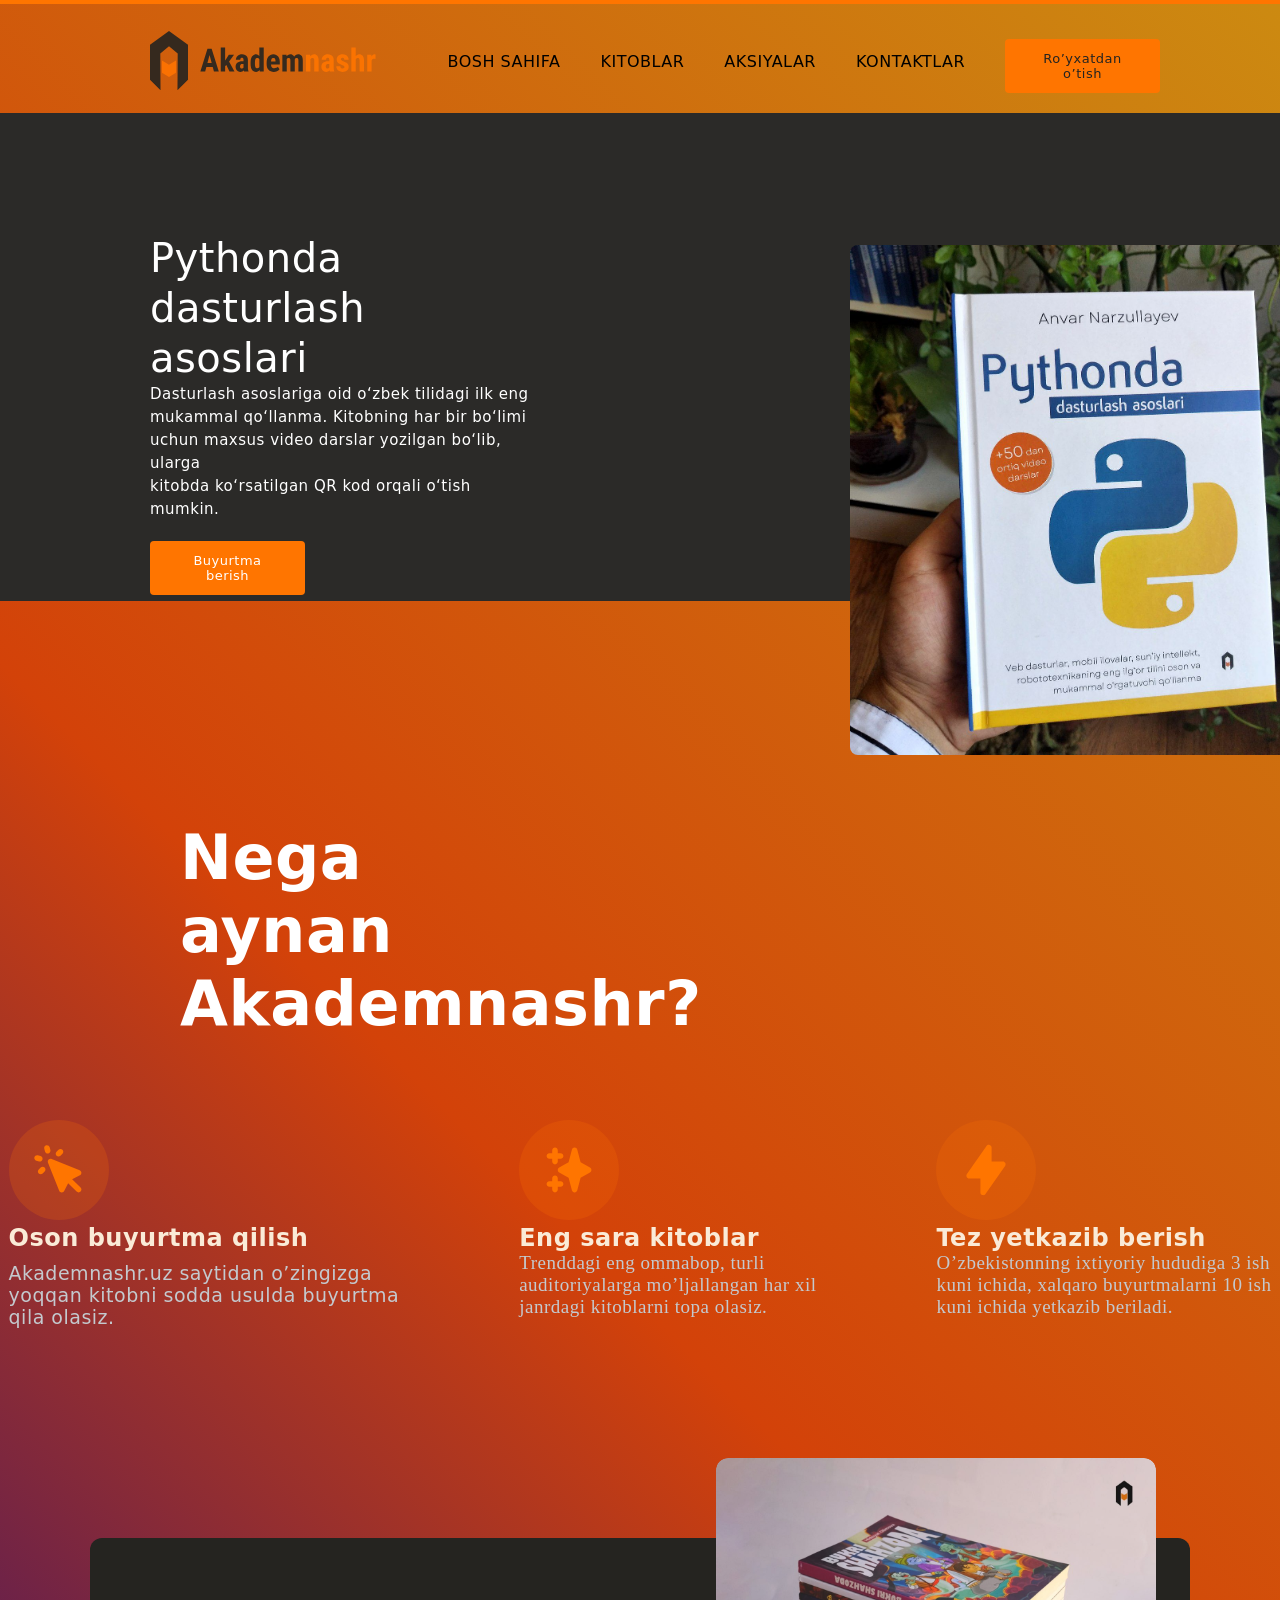
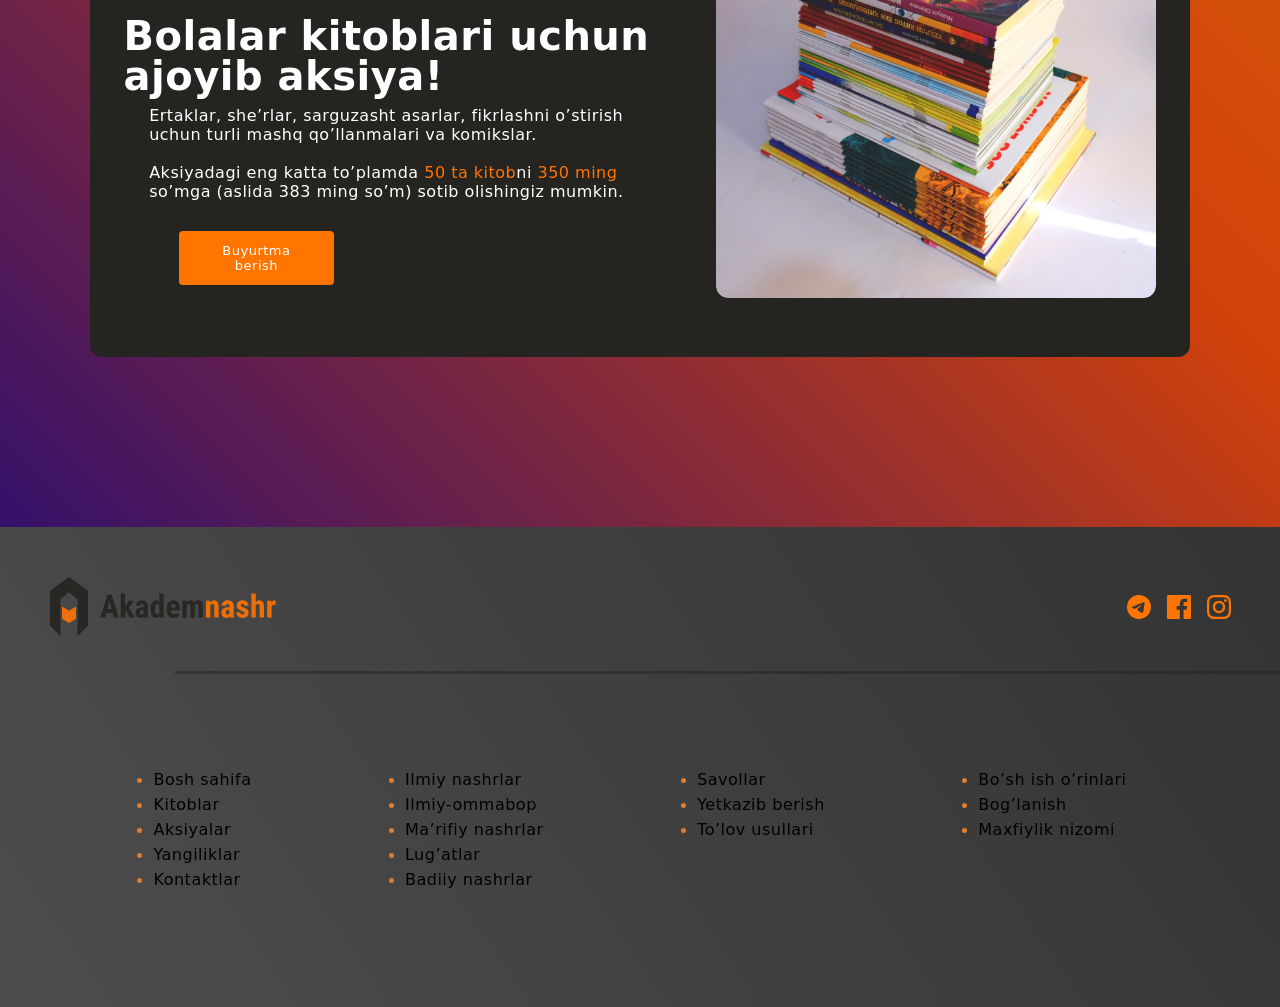
<file: Index.html>
<!DOCTYPE html>
<html lang="uz">

<head>
    <meta charset="UTF-8">
    <meta name="viewport" content="width=device-width, initial-scale=1.0">
    <title>Akademnashr</title>
    <link rel="stylesheet" href="main.css">
</head>

<body>
    <div class="container">
        <header>
            <nav class="navbar">
                <img src="img/logo.svg" alt="Akademnashr Logo" class="site__logo">
                <ul class="nav__ul">
                    <li class="nav__li"><a href="#" class="nav__link">BOSH SAHIFA</a></li>
                    <li class="nav__li"><a href="#" class="nav__link">KITOBLAR</a></li>
                    <li class="nav__li"><a href="#" class="nav__link">AKSIYALAR</a></li>
                    <li class="nav__li"><a href="#" class="nav__link">KONTAKTLAR</a></li>
                    <button class="nav__btn">Ro’yxatdan o’tish</button>
                </ul>
            </nav>
        </header>
        <main class="main">
            <div class="main__div">
                <div class="main__div1">
                    <div class="main__div1--div">
                        <h1 class="main__div1--h1">Pythonda dasturlash <br> asoslari</h1>
                        <p class="main__div1--p">Dasturlash asoslariga oid o‘zbek tilidagi ilk eng <br> mukammal qo‘llanma. Kitobning har bir bo‘limi <br> uchun maxsus video darslar yozilgan bo‘lib, ularga  <br>kitobda ko‘rsatilgan QR kod orqali o‘tish mumkin.</p>
                    </div>
                    <button class="main__div1--btn">Buyurtma berish</button>
                </div>
                <div class="main__div2">
                    <img class="main__div2--img" src="img/815fe94cbe3ed80648bf59a7318c96b15fa691f6.png" alt="Python kitobi">
                </div>
            </div>
        </main>

        <section class="section1">
            <h1 class="s1__h1">Nega aynan <br>Akademnashr?</h1>
            <div class="s1__div">
                <div class="s1__div--div1">
                    <img class="div__div1--img" src="img/feature-icon.svg" alt="Icon">
                    <h4 class="div__div1--h4">Oson buyurtma qilish</h4>
                    <p class="div__div1--p">Akademnashr.uz saytidan o’zingizga <br> yoqqan kitobni sodda usulda buyurtma <br> qila olasiz.</p>
                </div>
                <div class="s1__div--div2">
                    <img class="div__div2--img" src="img/feature-icon (1).svg" alt="Icon">
                    <h4 class="div__div2--h4">Eng sara kitoblar</h4>
                    <p class="div__div2--p">Trenddagi eng ommabop, turli <br> auditoriyalarga mo’ljallangan har xil <br>janrdagi kitoblarni topa olasiz.</p>
                </div>
                <div class="s1__div--div3">
                    <img class="div__div3--img" src="img/feature-icon (2).svg" alt="Icon">
                    <h4 class="div__div3--h4">Tez yetkazib berish</h4>
                    <p class="div__div3--p">O’zbekistonning ixtiyoriy hududiga 3 ish <br> kuni ichida, xalqaro buyurtmalarni 10 ish <br> kuni ichida yetkazib beriladi.</p>
                </div>
            </div>
        </section>

        <section class="section2">
            <div class="s2__div">
                <div class="s2__div--div1">
                    <h1 class="div__div1--h1">Bolalar kitoblari uchun <br>ajoyib aksiya!</h1>
                    <p class="div__div1--p">Ertaklar, she’rlar, sarguzasht asarlar, fikrlashni o’stirish <br> uchun turli mashq qo’llanmalari va komikslar. <br><br>
                    Aksiyadagi eng katta to’plamda <span class="xvr">50 ta kitob</span>ni <span class="xvr">350 ming</span> <br>so’mga (aslida 383 ming so’m) sotib olishingiz mumkin.</p>
                    <button class="s2__div1--btn">Buyurtma berish</button>
                </div>
                <div class="s2__div--div2">
                    <img class="div__div2--img1" src="img/sale-img.svg" alt="Aksiya rasmi">
                </div>
            </div>
        </section>
        
        <footer class="footer"> 
            <div class="footer__div--div1">
                <img class="footer__logo" src="img/logo.svg" alt="Logo">
                <img class="div__div1--img2" src="img/socials.svg" alt="Ijtimoiy tarmoqlar">
            </div>
            <div class="footer__div">
                <div class="footer__div--div2">
                    <ul class="footer__ul1">
                        <li><a href="#" class="footer__ul--li">Bosh sahifa</a></li>
                        <li><a href="#" class="footer__ul1--li">Kitoblar</a></li>
                        <li><a href="#" class="footer__ul1--li">Aksiyalar</a></li>
                        <li><a href="#" class="footer__ul1--li">Yangiliklar</a></li>
                        <li><a href="#" class="footer__ul1--li">Kontaktlar</a></li>
                    </ul>
                </div>
                <div class="footer__div--div3">
                    <ul class="footer__ul2">
                        <li><a href="#" class="footer__ul--li">Ilmiy nashrlar</a></li>
                        <li><a href="#" class="footer__ul2--li">Ilmiy-ommabop</a></li>
                        <li><a href="#" class="footer__ul2--li">Ma’rifiy nashrlar</a></li>
                        <li><a href="#" class="footer__ul2--li">Lug’atlar</a></li>
                        <li><a href="#" class="footer__ul2--li">Badiiy nashrlar</a></li>
                    </ul>
                </div>
                <div class="footer__div--div4">
                    <ul class="footer__ul3">
                        <li><a href="#" class="footer__ul--li">Savollar</a></li>
                        <li><a href="#" class="footer__ul3--li">Yetkazib berish</a></li>
                        <li><a href="#" class="footer__ul3--li">To’lov usullari</a></li>
                    </ul>
                </div>
                <div class="footer__div--div5">
                    <ul class="footer__ul4">
                        <li><a href="#" class="footer__ul--li">Bo’sh ish o’rinlari</a></li>
                        <li><a href="#" class="footer__ul4--li">Bog’lanish</a></li>
                        <li><a href="#" class="footer__ul4--li">Maxfiylik nizomi</a></li>
                    </ul>
                </div>
            </div>
        </footer>
    </div>
</body>
</html>
</file>
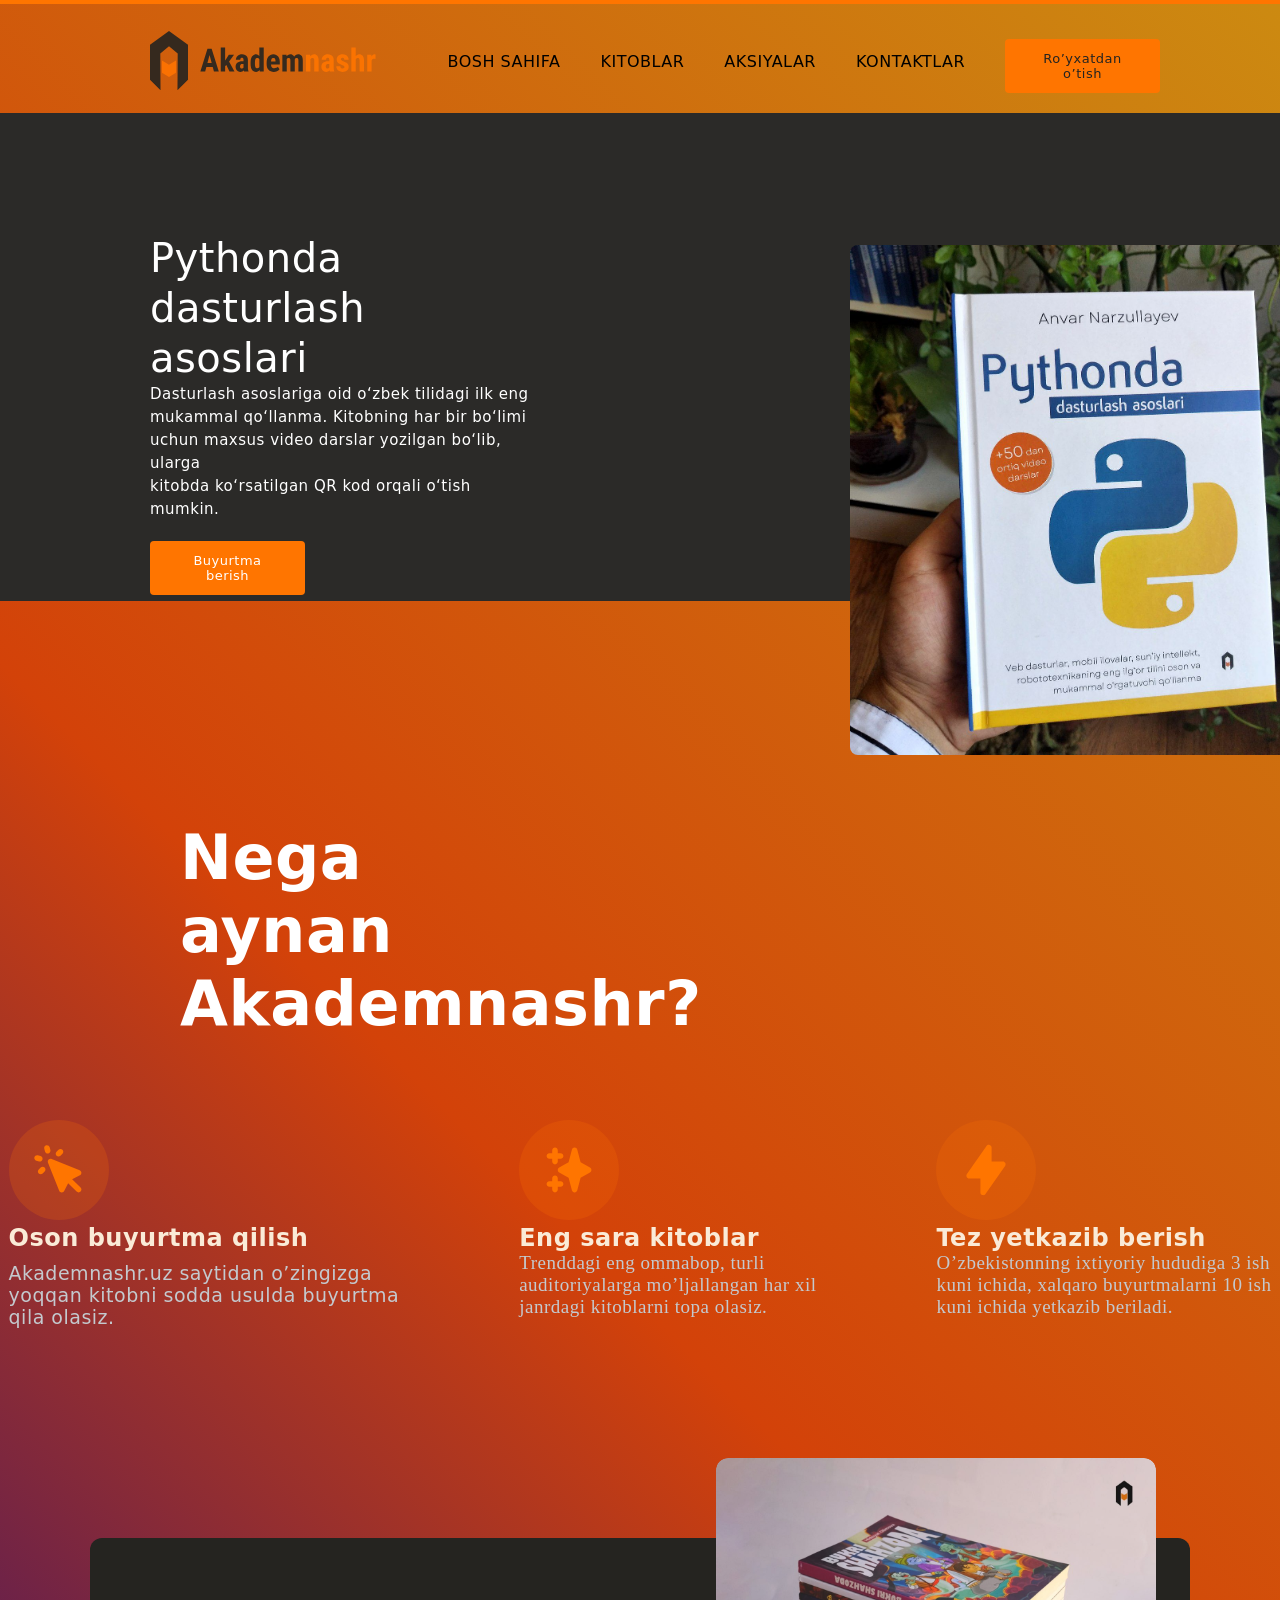
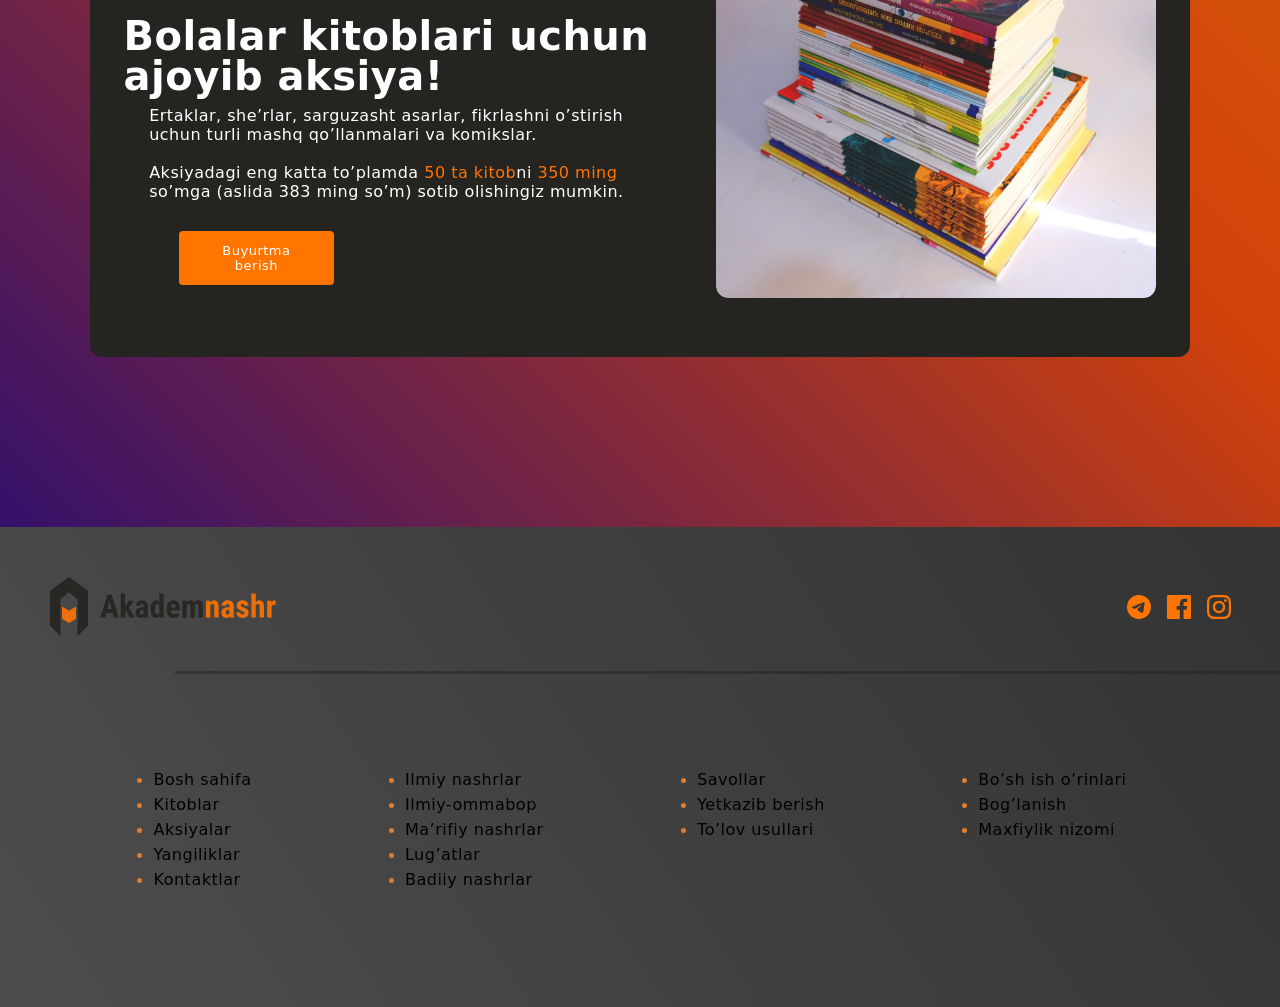
<file: index.html>
<!DOCTYPE html>
<html lang="uz">

<head>
    <meta charset="UTF-8">
    <meta name="viewport" content="width=device-width, initial-scale=1.0">
    <title>Akademnashr</title>
    <link rel="stylesheet" href="main.css">
</head>

<body>
    <div class="container">
        <header>
            <nav class="navbar">
                <img src="./img/logo.svg" alt="Akademnashr Logo" class="site__logo">
                <ul class="nav__ul">
                    <li class="nav__li"><a href="#" class="nav__link">BOSH SAHIFA</a></li>
                    <li class="nav__li"><a href="#" class="nav__link">KITOBLAR</a></li>
                    <li class="nav__li"><a href="#" class="nav__link">AKSIYALAR</a></li>
                    <li class="nav__li"><a href="#" class="nav__link">KONTAKTLAR</a></li>
                    <button class="nav__btn">Ro’yxatdan o’tish</button>
                </ul>
            </nav>
        </header>
        <main class="main">
            <div class="main__div">
                <div class="main__div1">
                    <div class="main__div1--div">
                        <h1 class="main__div1--h1">Pythonda dasturlash <br> asoslari</h1>
                        <p class="main__div1--p">Dasturlash asoslariga oid o‘zbek tilidagi ilk eng <br> mukammal qo‘llanma. Kitobning har bir bo‘limi <br> uchun maxsus video darslar yozilgan bo‘lib, ularga  <br>kitobda ko‘rsatilgan QR kod orqali o‘tish mumkin.</p>
                    </div>
                    <button class="main__div1--btn">Buyurtma berish</button>
                </div>
                <div class="main__div2">
                    <img class="main__div2--img" src="./img/815fe94cbe3ed80648bf59a7318c96b15fa691f6.png" alt="Python kitobi">
                </div>
            </div>
        </main>

        <section class="section1">
            <h1 class="s1__h1">Nega aynan <br>Akademnashr?</h1>
            <div class="s1__div">
                <div class="s1__div--div1">
                    <img class="div__div1--img" src="./img/feature-icon.svg" alt="Icon">
                    <h4 class="div__div1--h4">Oson buyurtma qilish</h4>
                    <p class="div__div1--p">Akademnashr.uz saytidan o’zingizga <br> yoqqan kitobni sodda usulda buyurtma <br> qila olasiz.</p>
                </div>
                <div class="s1__div--div2">
                    <img class="div__div2--img" src="./img/feature-icon (1).svg" alt="Icon">
                    <h4 class="div__div2--h4">Eng sara kitoblar</h4>
                    <p class="div__div2--p">Trenddagi eng ommabop, turli <br> auditoriyalarga mo’ljallangan har xil <br>janrdagi kitoblarni topa olasiz.</p>
                </div>
                <div class="s1__div--div3">
                    <img class="div__div3--img" src="./img/feature-icon (2).svg" alt="Icon">
                    <h4 class="div__div3--h4">Tez yetkazib berish</h4>
                    <p class="div__div3--p">O’zbekistonning ixtiyoriy hududiga 3 ish <br> kuni ichida, xalqaro buyurtmalarni 10 ish <br> kuni ichida yetkazib beriladi.</p>
                </div>
            </div>
        </section>

        <section class="section2">
            <div class="s2__div">
                <div class="s2__div--div1">
                    <h1 class="div__div1--h1">Bolalar kitoblari uchun <br>ajoyib aksiya!</h1>
                    <p class="div__div1--p">Ertaklar, she’rlar, sarguzasht asarlar, fikrlashni o’stirish <br> uchun turli mashq qo’llanmalari va komikslar. <br><br>
                    Aksiyadagi eng katta to’plamda <span class="xvr">50 ta kitob</span>ni <span class="xvr">350 ming</span> <br>so’mga (aslida 383 ming so’m) sotib olishingiz mumkin.</p>
                    <button class="s2__div1--btn">Buyurtma berish</button>
                </div>
                <div class="s2__div--div2">
                    <img class="div__div2--img1" src="./img/sale-img.svg" alt="Aksiya rasmi">
                </div>
            </div>
        </section>
        
        <footer class="footer"> 
            <div class="footer__div--div1">
                <img class="footer__logo" src="./img/logo.svg" alt="Logo">
                <img class="div__div1--img2" src="./img/socials.svg" alt="Ijtimoiy tarmoqlar">
            </div>
            <div class="footer__div">
                <div class="footer__div--div2">
                    <ul class="footer__ul1">
                        <li><a href="#" class="footer__ul--li">Bosh sahifa</a></li>
                        <li><a href="#" class="footer__ul1--li">Kitoblar</a></li>
                        <li><a href="#" class="footer__ul1--li">Aksiyalar</a></li>
                        <li><a href="#" class="footer__ul1--li">Yangiliklar</a></li>
                        <li><a href="#" class="footer__ul1--li">Kontaktlar</a></li>
                    </ul>
                </div>
                <div class="footer__div--div3">
                    <ul class="footer__ul2">
                        <li><a href="#" class="footer__ul--li">Ilmiy nashrlar</a></li>
                        <li><a href="#" class="footer__ul2--li">Ilmiy-ommabop</a></li>
                        <li><a href="#" class="footer__ul2--li">Ma’rifiy nashrlar</a></li>
                        <li><a href="#" class="footer__ul2--li">Lug’atlar</a></li>
                        <li><a href="#" class="footer__ul2--li">Badiiy nashrlar</a></li>
                    </ul>
                </div>
                <div class="footer__div--div4">
                    <ul class="footer__ul3">
                        <li><a href="#" class="footer__ul--li">Savollar</a></li>
                        <li><a href="#" class="footer__ul3--li">Yetkazib berish</a></li>
                        <li><a href="#" class="footer__ul3--li">To’lov usullari</a></li>
                    </ul>
                </div>
                <div class="footer__div--div5">
                    <ul class="footer__ul4">
                        <li><a href="#" class="footer__ul--li">Bo’sh ish o’rinlari</a></li>
                        <li><a href="#" class="footer__ul4--li">Bog’lanish</a></li>
                        <li><a href="#" class="footer__ul4--li">Maxfiylik nizomi</a></li>
                    </ul>
                </div>
            </div>
        </footer>
    </div>
</body>
</html>
</file>
<file: main.css>
* {
    padding: 0;
    margin: 0;
    box-sizing: border-box;
    scrollbar-width: none;
    letter-spacing: 0.5px;
}

button {
    width: 155px;
    background-color: #FF7500;
    padding: 12px 24px;
    border: none;
    border-radius: 4px;
    color: white;
    font-size: 13px;
    cursor: pointer;
    font-family: system-ui, -apple-system, BlinkMacSystemFont, 'Segoe UI', Roboto, Oxygen, Ubuntu, Cantarell, 'Open Sans', 'Helvetica Neue', sans-serif;
    font-weight: 400;
    margin-top: 5;

}

button:hover {
    background-color: #FF5722;
    transition: all 0.5s linear;
    box-shadow: 0 0 10px #FF7500;
    transition: all 0.3s linear;
}

a {
    text-decoration: none;
    font-family: system-ui, -apple-system, BlinkMacSystemFont, 'Segoe UI', Roboto, Oxygen, Ubuntu, Cantarell, 'Open Sans', 'Helvetica Neue', sans-serif;
    font-weight: 500;
    color: black;
    list-style: none;
    line-height: 25px;
    
}

a:hover {
    text-decoration: underline solid #FF7500;
    text-decoration-thickness: 2.5px;
    text-underline-offset: 4px;
    transition: all 0.4s ease;
}

.site__logo {
    cursor: pointer;
}

.navbar {
    border-top: 4px solid #FF7500;
    display: flex;
    justify-content: space-between;
    padding-top: 15px;
    padding-left: 150px;
    padding-right: 120px;
}

.nav__ul {
    display: flex;
    list-style: none;
    gap: 40px;
    padding-top: 30px;
}

.nav__btn {
    position: relative;
    top: -10px;
    color: #252420;
}

/* nav end */


/* main start */
.main {
    margin-top: 10px;
    background-color: #2b2a28;
    height: 488px;
    color: #fff;
}

.main__div1 {
    width: 540px;
    border-top-left: 2px solid #FF7500;
    padding-top: 120px;
    padding-left: 150px;
}

.main__div1--h1 {
    font-size: 40px;
    font-weight: 500;
    line-height: 50px;
    font-family: system-ui, -apple-system, BlinkMacSystemFont, 'Segoe UI', Roboto, Oxygen, Ubuntu, Cantarell, 'Open Sans', 'Helvetica Neue', sans-serif;
}

.main__div1--p {
    font-size: 15px;
    font-weight: 400;
    line-height: 23px;
    font-family: system-ui, -apple-system, BlinkMacSystemFont, 'Segoe UI', Roboto, Oxygen, Ubuntu, Cantarell, 'Open Sans', 'Helvetica Neue', sans-serif;
}

.main__div1--div:hover:before {
    content: "";
    position: absolute;
    top: 180px;
    left: 150px;
    width: 80px;
    height: 3px;
    background: #FF7500;

}


.main__div2--img {
    width: 510px;
    border-radius: 8px;
    position: relative;
    top: -350px;
    left: 850px;
}

.main__div2--img:hover {
    box-shadow: 0 0 25px #FF7500;
    transition: all 0.3s linear;
}

/* main end */

/* section 1 start */
.section1 {
    padding-top: 220px;
}

.s1__h1 {
    color: #ffffff;
    position: relative;
    left: 180px;
    width: 400px;
    font-size: 62px;
    font-weight: 700;
    font-family: system-ui, -apple-system, BlinkMacSystemFont, 'Segoe UI', Roboto, Oxygen, Ubuntu, Cantarell, 'Open Sans', 'Helvetica Neue', sans-serif;
}

.s1__h1:hover:before {
    content: "";
    position: absolute;
    top: 770px;
    left: 150px;
    width: 80px;
    height: 3.5px;
    background: #FF7500;
}

.s1__div {
    display: flex;
    justify-content: center;
    gap: 120px;
    position: relative;
    top: 80px;

}

.section1 h4 {
    color: antiquewhite;
    font-size: 24px;
    font-family: system-ui, -apple-system, BlinkMacSystemFont, 'Segoe UI', Roboto, Oxygen, Ubuntu, Cantarell, 'Open Sans', 'Helvetica Neue', sans-serif;
}

.section1 p {
    color: rgb(196, 201, 206);
    font-size: 19px;
    font-weight: 500;
}

/* section 1 end */

/* section 2 start */
.section2 {
    display: flex;
    justify-content: center;
}
.s2__div {
    background-color: #252420;
    width: 1100px;
    height: 419px;
    margin-top: 300px;
    color: #fff;
    border-radius: 12px;
    display: flex;
    justify-content: space-around;
}
.section2 span {
    color: #FF7500;
}

.s2__div--div1 {
    display: flex;
    flex-direction: column;
    justify-content: center;
    align-items: center;
}

.div__div1--h1 {
    font-size: 40px;
    font-weight: 600;
    line-height: 40px;
    position: relative;
    
    
    font-family: system-ui, -apple-system, BlinkMacSystemFont, 'Segoe UI', Roboto, Oxygen, Ubuntu, Cantarell, 'Open Sans', 'Helvetica Neue', sans-serif;
}
.div__div1--p {
    position: relative;
    top: 10px;
    font-size: 16px;
    font-weight: 400;
    font-family: system-ui, -apple-system, BlinkMacSystemFont, 'Segoe UI', Roboto, Oxygen, Ubuntu, Cantarell, 'Open Sans', 'Helvetica Neue', sans-serif;
}
.s2__div1--btn {
    position: relative;
    top: 5px;
    left: -130px;
}

.div__div2--img1 {
    position: relative;
    top: -80px;
    border-radius: 12px;
}

.div__div2--img1:hover {
    box-shadow: 0 0 20px #FF7500;
    transition: all 0.3s linear;
}
/* section 2 end */

/* footer start */
.footer {
    margin-top: 170px;
    background-color: #F8F8F8;
    color: #252420;
    height: 480px;
}

.footer__div--div1 {
    display: flex;
    flex-direction: row;
    justify-content: center;
    gap: 850px;
    position: relative;
    top: 50px;
}
.footer__div--div1::before {
    content: "";
    position: absolute;
    top: 90px;
    left: 175px;
    width: 1185px;
    height: 4px;
    margin: auto;
    border-bottom: 3px solid #25242082;
}
.footer__div {
    color: rgb(226, 125, 43);
    display: flex;
    justify-content: space-evenly;
    position: relative;
    top: 180px;
}
/* footer end */
.main__div1--btn{
    margin-top: 20px;


}
.s2__div1--btn{
    margin-top: 35px;
}
body{
    background: linear-gradient(45deg, darkblue, rgb(211, 66, 9),rgb(204, 138, 17))
}
.xvr{
    color: #FF5722;
}
.footer{
    background: linear-gradient(956deg, rgb(51, 51, 51), rgb(77, 77, 77))
}

@media (max-width: 768px) {
    .navbar {
        flex-direction: column;
        padding: 15px;
    }

    .nav__ul {
        flex-wrap: wrap;
        justify-content: center;
        gap: 15px;
        margin-top: 15px;
    }

    .main__div {
        flex-direction: column;
        text-align: center;
    }

    .main__div1 {
        padding: 20px 0;
        border: none;
    }

    .main__div2--img {
        margin-top: 30px;
    }

    .s1__div {
        flex-direction: column;
        align-items: center;
    }

    .s2__div {
        flex-direction: column;
        text-align: center;
    }

    .s2__div1--btn {
        margin: 20px auto;
    }

    .footer__div--div1 {
        flex-direction: column;
        gap: 20px;
    }

    .footer__div {
        justify-content: center;
        text-align: center;
    }
}
</file>
